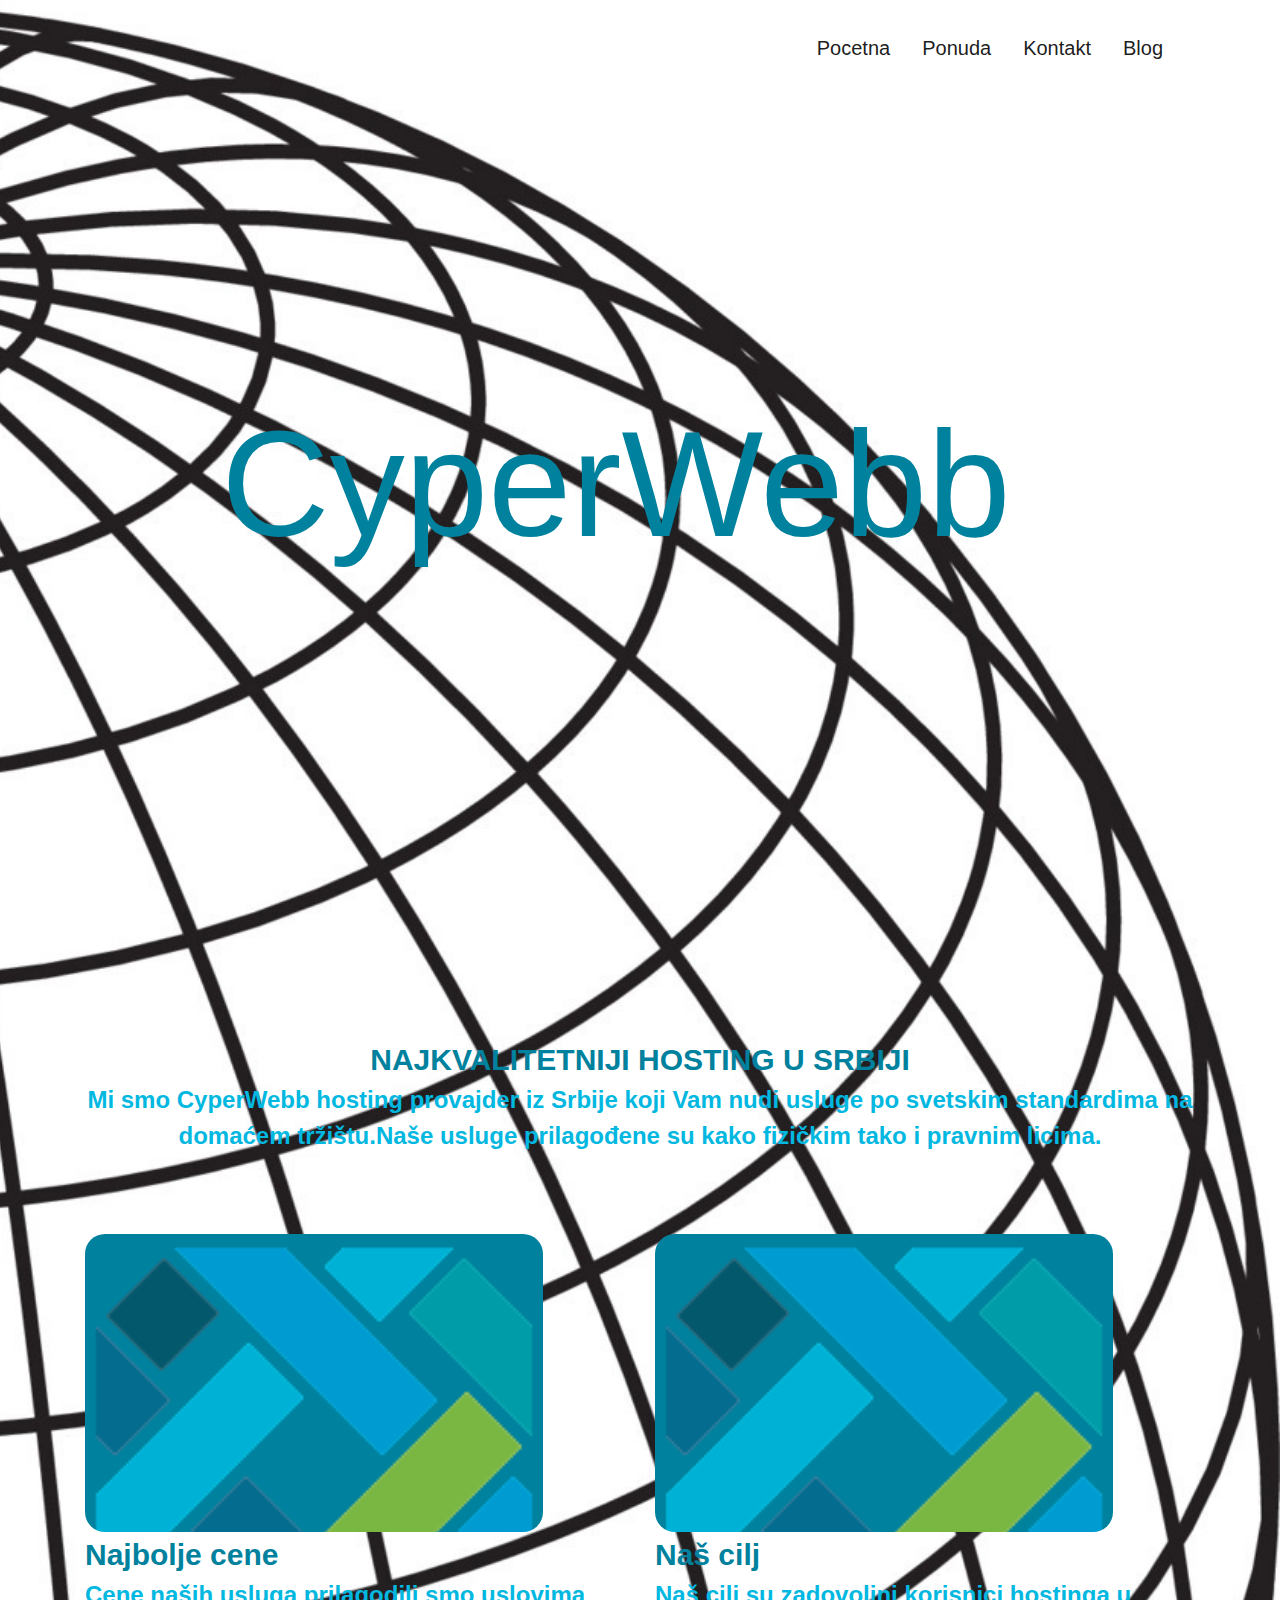
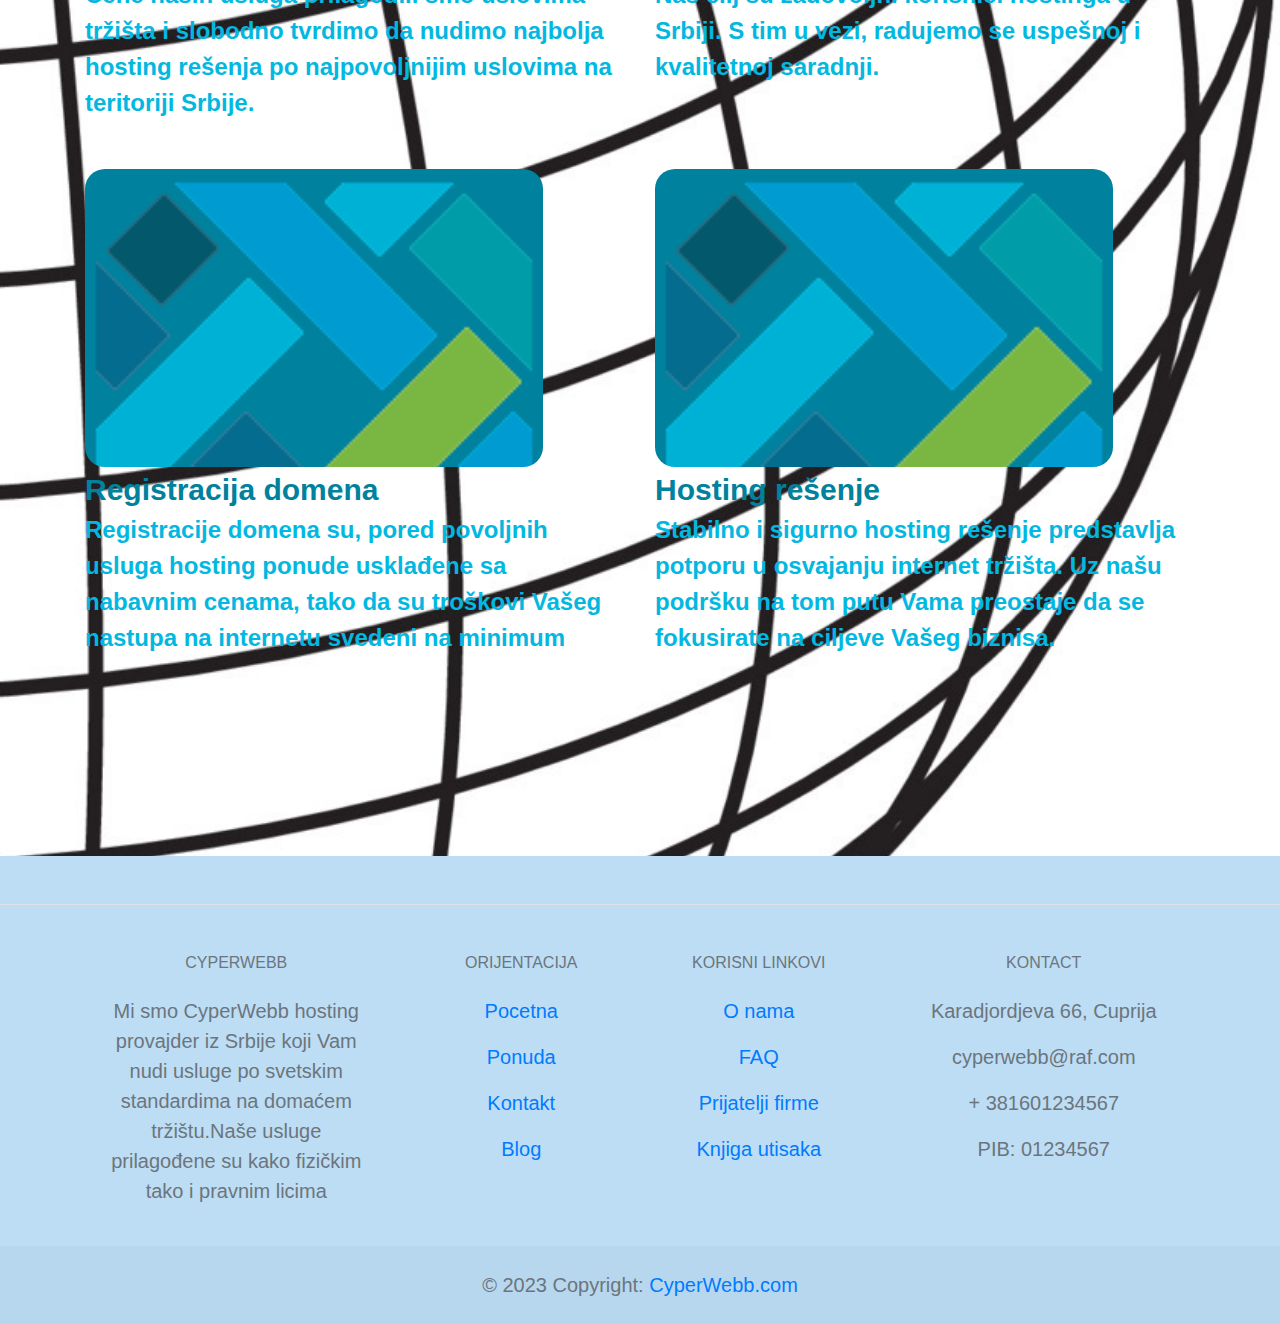
<file: index.html>
<!DOCTYPE html>
<html lang="en">


<head>
    <link href="https://fonts.googleapis.com/css?family=Fira+Sans&display=swap" rel="stylesheet" />
    <link href="https://fonts.googleapis.com/css?family=Inter&display=swap" rel="stylesheet" />
    <link href="https://fonts.googleapis.com/css?family=Heebo&display=swap" rel="stylesheet" />
    <link href ="main.css" type = "text/css" rel="stylesheet" />
    <title>Document</title>
    <meta name="viewport" content="width=device-width, initial-scale=1">
    <link rel="stylesheet" href="https://maxcdn.bootstrapcdn.com/bootstrap/4.0.0/css/bootstrap.min.css">
    <link rel="icon" type="image/x-icon" href="../images/favicon-16x16.png">

    <link rel="shortcut icon" href="favicon.ico" type="image/x-icon">
    <link rel="icon" href="favicon.ico" type="image/x-icon">
</head>

<body class="body1">


    <div class="container">

            <nav class="navbar navbar-light ">
                <a class="navbar-brand ml-auto mx-3 h1" href="#">Pocetna</a>
                <a class="navbar-brand mx-3 h1" href="ponuda.html">Ponuda</a>
                <a class="navbar-brand mx-3 h1" href="#">Kontakt</a>
                <a class="navbar-brand mx-3 h1" href="#">Blog</a>
              
            </nav>
            
            <div class = "text-center topp mr-5 ">
              <span class = "cyper ">CyperWebb</span>
            </div>
            <!--
            <div class="col top-marg ">
                <img src="sta-je-web-hosting1.png" alt="Veb hosting">
            </div>
-->
            <div class=" top-marg title-row top">
                <span class="fss">NAJKVALITETNIJI HOSTING U SRBIJI</span>
                <br>
                <span class = "fs ">Mi smo CyperWebb hosting provajder iz Srbije koji Vam nudi usluge po svetskim standardima na
                    domaćem tržištu.Naše usluge prilagođene su kako fizičkim tako i pravnim licima.</span>
            </div>
            <div class="row top">
                <div class ="col">
                    <div class="box"></div>  
                    <span class="fss">Najbolje cene</span>   
                    <br>
                    <span class="fs" >Cene naših usluga prilagodili smo uslovima tržišta i slobodno tvrdimo da nudimo najbolja
                        hosting rešenja po najpovoljnijim uslovima na teritoriji Srbije.</span>
                </div>
                <div class ="col">
                    <div class="box"></div>     
                    <span class="fss">Naš cilj</span>
                    <br>
                    <span class = "fs">Naš cilj su zadovoljni korisnici hostinga u Srbiji. S tim u vezi, radujemo se uspešnoj i
                        kvalitetnoj saradnji.</span>
                </div>
            </div>

              
            <div class="row mt-5 ">
                <div class ="col">
                    <div class="box"></div>
                    <span class="fss">Registracija domena</span>
                    <br>
                    <span class = "fs">Registracije domena su, pored povoljnih usluga hosting ponude usklađene sa nabavnim cenama,
                    tako da su troškovi Vašeg nastupa na internetu svedeni na minimum</span>
                                
                </div>
                <div class ="col">
                    <div class="box"></div>   
                    <span class="fss">Hosting rešenje </span>
                    <br>
                    <span class = "fs">Stabilno i sigurno hosting rešenje predstavlja potporu u osvajanju internet tržišta. Uz našu
                        podršku na tom putu Vama preostaje da se fokusirate na ciljeve Vašeg biznisa.</span> 
                </div>
            </div>
            
    </div>
    <!-- Footer -->
    <footer class="text-center text-lg-start text-muted top-footer  bg-footer">
      <!-- Section: Social media -->
      <section class="d-flex justify-content-center justify-content-lg-between p-4 border-bottom">
       <!-- Right -->
        <div>
          <a href="" class="me-4 link-secondary">
            <i class="fab fa-facebook-f"></i>
          </a>
          <a href="" class="me-4 link-secondary">
            <i class="fab fa-twitter"></i>
          </a>
          <a href="" class="me-4 link-secondary">
            <i class="fab fa-google"></i>
          </a>
          <a href="" class="me-4 link-secondary">
            <i class="fab fa-instagram"></i>
          </a>
          <a href="" class="me-4 link-secondary">
            <i class="fab fa-linkedin"></i>
          </a>
          <a href="" class="me-4 link-secondary">
            <i class="fab fa-github"></i>
          </a>
        </div>
        <!-- Right -->
      </section>
      <!-- Section: Social media -->
    
      <!-- Section: Links  -->
      <section class="">
        <div class="container text-center text-md-start mt-5">
          <!-- Grid row -->
          <div class="row mt-3">
            <!-- Grid column -->
            <div class="col-md-3 col-lg-4 col-xl-3 mx-auto mb-4">
              <!-- Content -->
              <h6 class="text-uppercase fw-bold mb-4">CyperWebb</h6>
              <p>
                  Mi smo CyperWebb hosting provajder iz Srbije koji Vam nudi usluge po svetskim standardima na
                  domaćem tržištu.Naše usluge prilagođene su kako fizičkim tako i pravnim licima
              </p>
            </div>
            <!-- Grid column -->
    
            <!-- Grid column -->
            <div class="col-md-2 col-lg-2 col-xl-2 mx-auto mb-4">
              <!-- Links -->
              <h6 class="text-uppercase fw-bold mb-4">
                Orijentacija
              </h6>
              <p>
                <a href="#index.html" class="text-reset">Pocetna</a>
              </p>
              <p>
                <a href="#ponuda.html" class="text-reset">Ponuda</a>
              </p>
              <p>
                <a href="#!" class="text-reset">Kontakt</a>
              </p>
              <p>
                <a href="#!" class="text-reset">Blog</a>
              </p>
            </div>
            <!-- Grid column -->
    
            <!-- Grid column -->
            <div class="col-md-3 col-lg-2 col-xl-2 mx-auto mb-4">
              <!-- Links -->
              <h6 class="text-uppercase fw-bold mb-4">
                Korisni linkovi
              </h6>
              <p>
                <a href="#!" class="text-reset">O nama</a>
              </p>
              <p>
                <a href="#!" class="text-reset">FAQ</a>
              </p>
              <p>
                <a href="#!" class="text-reset">Prijatelji firme</a>
              </p>
              <p>
                <a href="#!" class="text-reset">Knjiga utisaka</a>
              </p>
            </div>
            <!-- Grid column -->
    
            <!-- Grid column -->
            <div class="col-md-4 col-lg-3 col-xl-3 mx-auto mb-md-0 mb-4">
              <!-- Links -->
              <h6 class="text-uppercase fw-bold mb-4">Kontact</h6>
              <p><i class="fas fa-home me-3 text-secondary"></i> Karadjordjeva 66, Cuprija</p>
              <p>
                <i class="fas fa-envelope me-3 text-secondary"></i>
                cyperwebb@raf.com
              </p>
              <p><i class="fas fa-phone me-3 text-secondary"></i> + 381601234567</p>
              <p><i class="fas fa-print me-3 text-secondary"></i> PIB: 01234567</p>
            </div>
            <!-- Grid column -->
          </div>
          <!-- Grid row -->
        </div>
      </section>
      <!-- Section: Links  -->
    
      <!-- Copyright -->
      <div class="text-center p-4" style="background-color: rgba(0, 0, 0, 0.025);">
        © 2023 Copyright:
        <a class="text-reset fw-bold" href="https://mdbootstrap.com/">CyperWebb.com</a>
      </div>
      <!-- Copyright -->
    </footer>
  
</body>

</html>
</file>
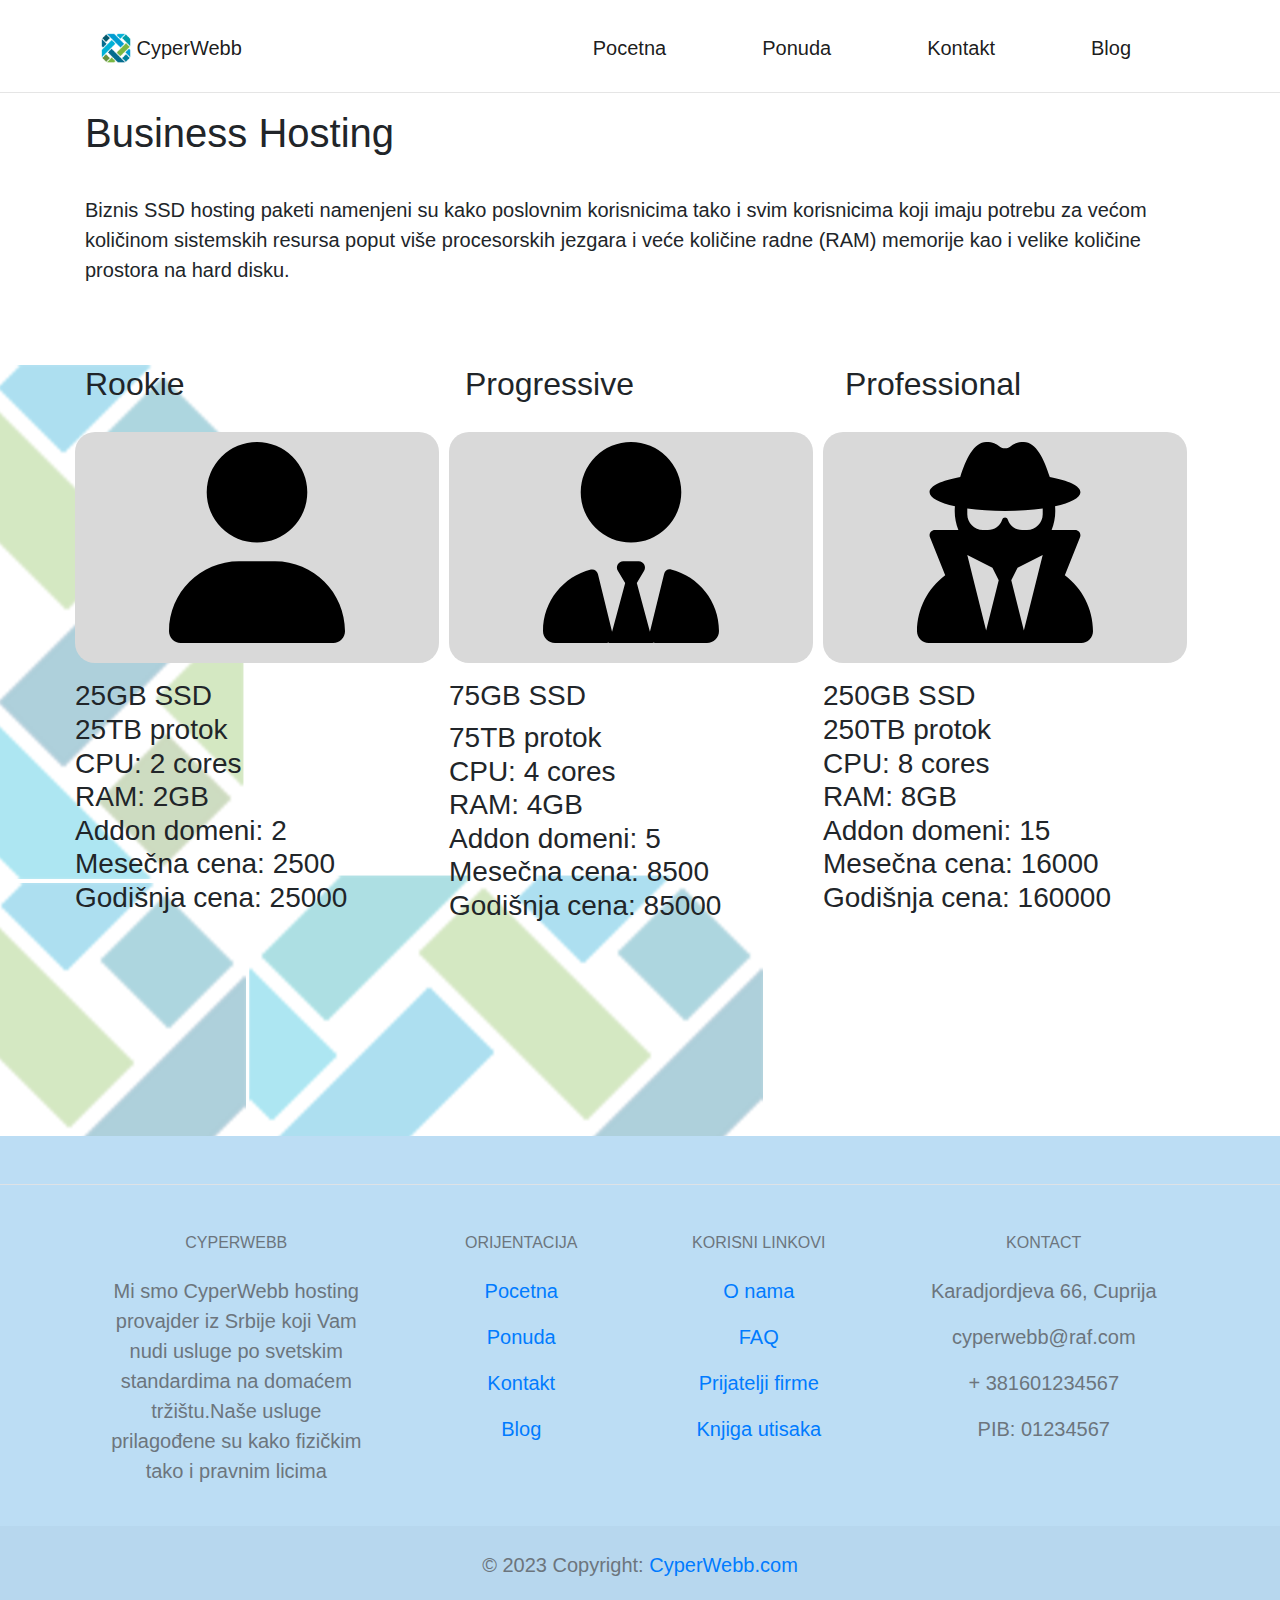
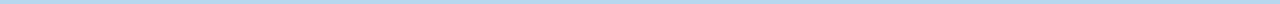
<file: business-hosting.html>
<!DOCTYPE html>
<html lang="en">
<head>
    <meta charset="UTF-8">
    <meta http-equiv="X-UA-Compatible" content="IE=edge">
    <meta name="viewport" content="width=device-width, initial-scale=1.0">
    <title>Document</title>
    <link href="https://fonts.googleapis.com/css?family=Fira+Sans&display=swap" rel="stylesheet" />
    <link href="https://fonts.googleapis.com/css?family=Inter&display=swap" rel="stylesheet" />
    <link href="https://fonts.googleapis.com/css?family=Heebo&display=swap" rel="stylesheet" />
    <link href ="main.css" type = "text/css" rel="stylesheet" />
    <title>Document</title>
    <meta name="viewport" content="width=device-width, initial-scale=1">
    <link rel="stylesheet" href="https://maxcdn.bootstrapcdn.com/bootstrap/4.0.0/css/bootstrap.min.css">

    <link rel="shortcut icon" href="favicon.ico" type="image/x-icon">
    <link rel="icon" href="favicon.ico" type="image/x-icon">

</head>
<body class = "body2">
    <div class="container">
        <nav class="navbar navbar-light bg-white">
            <a class="navbar-brand" href="#">
                <img src="v102_64.png" width="30" height="30" class="d-inline-block align-top" alt="">
                CyperWebb
            </a>
           
            <a class="navbar-brand ml-auto mx-5" href="index.html">Pocetna</a>
            <a class="navbar-brand mx-5" href="ponuda.html">Ponuda</a>
            <a class="navbar-brand mx-5" href="#">Kontakt</a>
            <a class="navbar-brand mx-5" href="#">Blog</a>
        </nav>
    </div>
    <hr>
    <div class="container">
        <h1>Business Hosting</h1>
        <br>
        <span>Biznis SSD hosting paketi namenjeni su kako poslovnim korisnicima tako i svim korisnicima koji imaju potrebu za većom količinom sistemskih resursa poput više procesorskih jezgara i veće količine radne (RAM) memorije kao i velike količine prostora na hard disku.</span>
            
            <div class="row top">
                <div class = "col">
                    <h2>Rookie</h2>
                </div>
                <div class = "col">
                    <h2>Progressive</h2>
                </div>
                <div class = "col">
                    <h2>Professional</h2>
                </div>
            </div>

            <div class="row ">
                <div class="colg-1 row-pad">
                    <div class="web-h-box mt-3 text-center d-flex justify-content-center mb-3">
                        <div class="inner-box-r "></div>
                    </div>
                    <h3> 25GB SSD <br>
                        25TB protok <br>
                        CPU: 2 cores <br>
                        RAM: 2GB <br>
                        Addon domeni: 2 <br>
                        Mesečna cena: 2500 <br>
                       Godišnja cena: 25000</h3>
                </div>
                <div class="colg-1 row-pad">
                    <div class="web-h-box mt-3 text-center d-flex justify-content-center mb-3">
                        <div class="inner-box-pg "></div>
                    </div>
                    <h3> 75GB SSD <h3>
                        75TB protok  <br>
                        CPU: 4 cores <br>
                        RAM: 4GB <br>
                        Addon domeni: 5 <br>
                        Mesečna cena: 8500 <br>
                        Godišnja cena: 85000</span>
                </div>
                <div class="colg-1 row-pad">
                    <div class="web-h-box mt-3 text-center d-flex justify-content-center mb-3">
                        <div class="inner-box-pro "></div>
                    </div>
                    <h3 class=""> 250GB SSD <br>
                        250TB protok <br>
                        CPU: 8 cores <br>
                        RAM: 8GB <br>
                        Addon domeni: 15 <br>
                        Mesečna cena: 16000 <br>
                       Godišnja cena: 160000</h3>
                </div>
            
            </div>
    </div>
    <!-- Footer -->
<footer class="text-center text-lg-start text-muted top-footer  bg-footer">
    <!-- Section: Social media -->
    <section class="d-flex justify-content-center justify-content-lg-between p-4 border-bottom">
     <!-- Right -->
      <div>
        <a href="" class="me-4 link-secondary">
          <i class="fab fa-facebook-f"></i>
        </a>
        <a href="" class="me-4 link-secondary">
          <i class="fab fa-twitter"></i>
        </a>
        <a href="" class="me-4 link-secondary">
          <i class="fab fa-google"></i>
        </a>
        <a href="" class="me-4 link-secondary">
          <i class="fab fa-instagram"></i>
        </a>
        <a href="" class="me-4 link-secondary">
          <i class="fab fa-linkedin"></i>
        </a>
        <a href="" class="me-4 link-secondary">
          <i class="fab fa-github"></i>
        </a>
      </div>
      <!-- Right -->
    </section>
    <!-- Section: Social media -->
  
    <!-- Section: Links  -->
    <section class="">
      <div class="container text-center text-md-start mt-5">
        <!-- Grid row -->
        <div class="row mt-3">
          <!-- Grid column -->
          <div class="col-md-3 col-lg-4 col-xl-3 mx-auto mb-4">
            <!-- Content -->
            <h6 class="text-uppercase fw-bold mb-4">CyperWebb</h6>
            <p>
                Mi smo CyperWebb hosting provajder iz Srbije koji Vam nudi usluge po svetskim standardima na
                domaćem tržištu.Naše usluge prilagođene su kako fizičkim tako i pravnim licima
            </p>
          </div>
          <!-- Grid column -->
  
          <!-- Grid column -->
          <div class="col-md-2 col-lg-2 col-xl-2 mx-auto mb-4">
            <!-- Links -->
            <h6 class="text-uppercase fw-bold mb-4">
              Orijentacija
            </h6>
            <p>
              <a href="#index.html" class="text-reset">Pocetna</a>
            </p>
            <p>
              <a href="#ponuda.html" class="text-reset">Ponuda</a>
            </p>
            <p>
              <a href="#!" class="text-reset">Kontakt</a>
            </p>
            <p>
              <a href="#!" class="text-reset">Blog</a>
            </p>
          </div>
          <!-- Grid column -->
  
          <!-- Grid column -->
          <div class="col-md-3 col-lg-2 col-xl-2 mx-auto mb-4">
            <!-- Links -->
            <h6 class="text-uppercase fw-bold mb-4">
              Korisni linkovi
            </h6>
            <p>
              <a href="#!" class="text-reset">O nama</a>
            </p>
            <p>
              <a href="#!" class="text-reset">FAQ</a>
            </p>
            <p>
              <a href="#!" class="text-reset">Prijatelji firme</a>
            </p>
            <p>
              <a href="#!" class="text-reset">Knjiga utisaka</a>
            </p>
          </div>
          <!-- Grid column -->
  
          <!-- Grid column -->
          <div class="col-md-4 col-lg-3 col-xl-3 mx-auto mb-md-0 mb-4">
            <!-- Links -->
            <h6 class="text-uppercase fw-bold mb-4">Kontact</h6>
            <p><i class="fas fa-home me-3 text-secondary"></i> Karadjordjeva 66, Cuprija</p>
            <p>
              <i class="fas fa-envelope me-3 text-secondary"></i>
              cyperwebb@raf.com
            </p>
            <p><i class="fas fa-phone me-3 text-secondary"></i> + 381601234567</p>
            <p><i class="fas fa-print me-3 text-secondary"></i> PIB: 01234567</p>
          </div>
          <!-- Grid column -->
        </div>
        <!-- Grid row -->
      </div>
    </section>
    <!-- Section: Links  -->
  
    <!-- Copyright -->
    <div class="text-center p-4" style="background-color: rgba(0, 0, 0, 0.025);">
      © 2023 Copyright:
      <a class="text-reset fw-bold" href="https://mdbootstrap.com/">CyperWebb.com</a>
    </div>
    <!-- Copyright -->
  </footer>

</body>
</html>
</file>
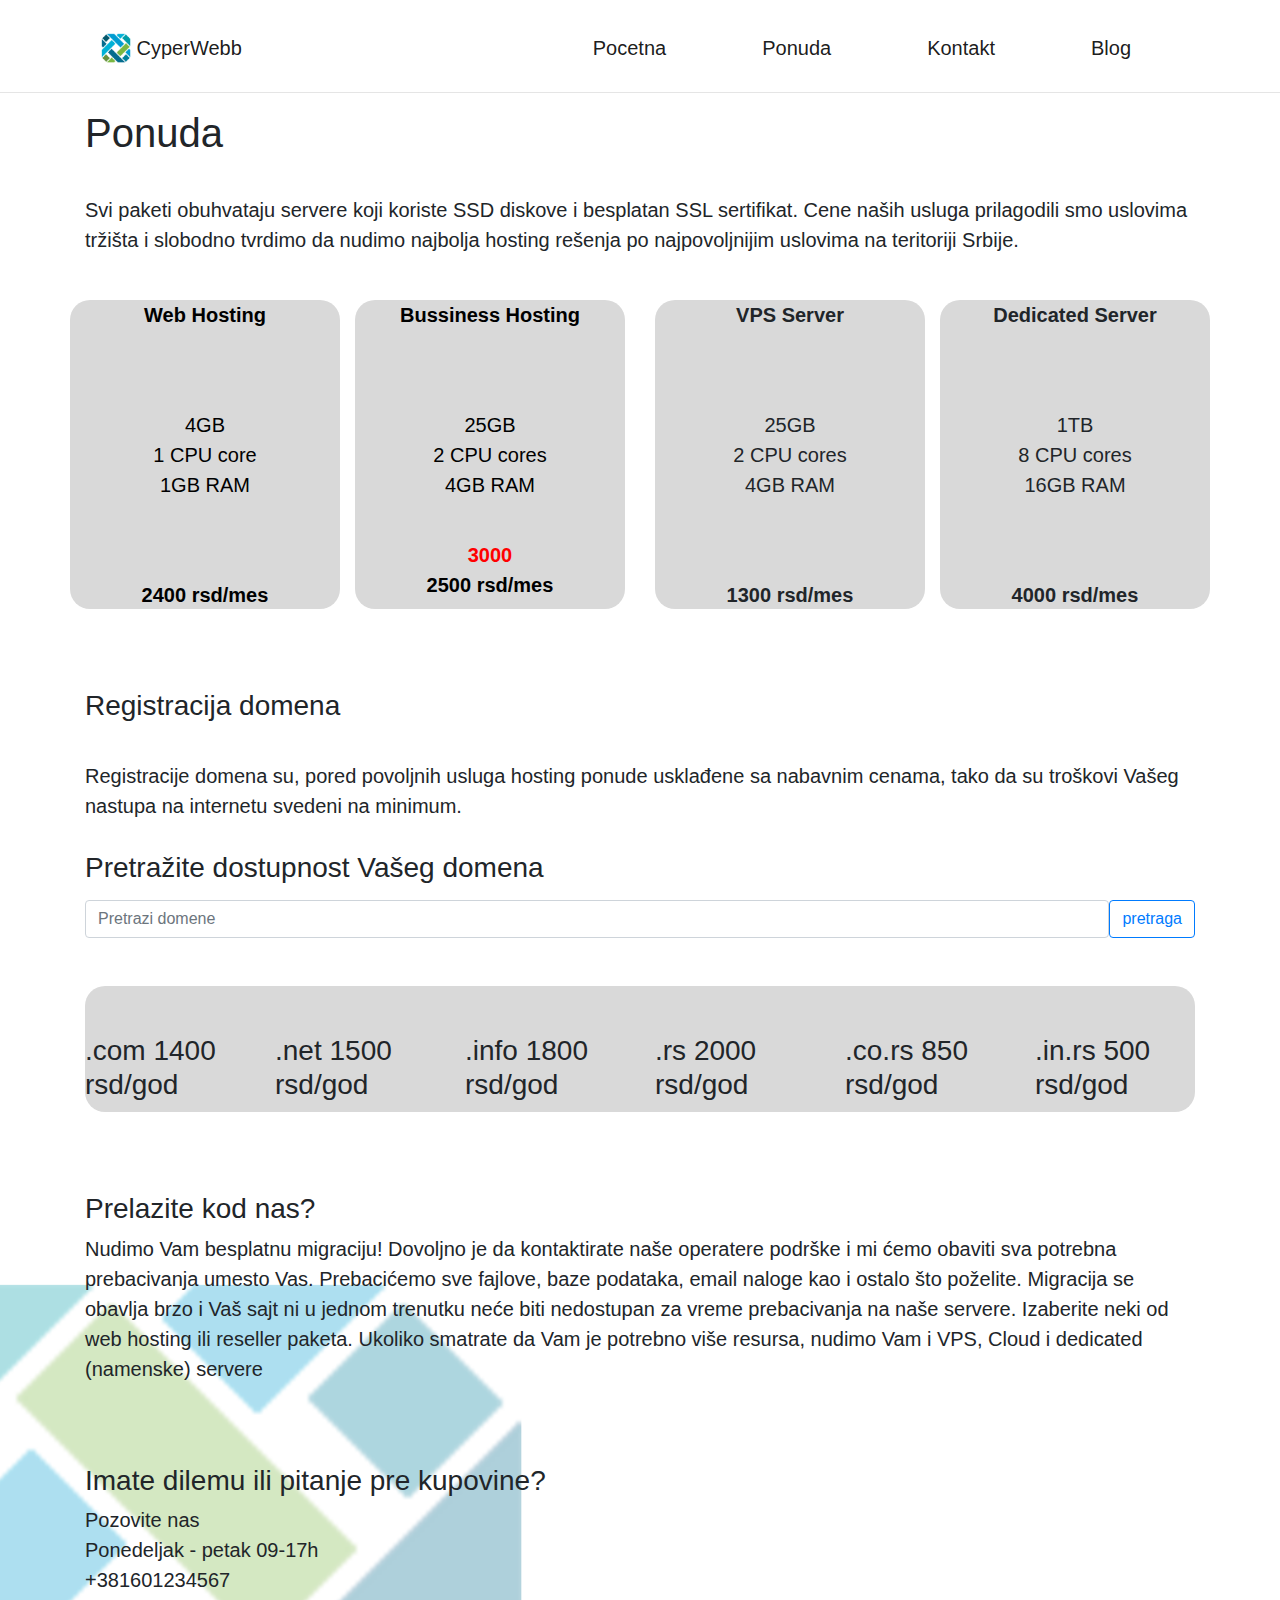
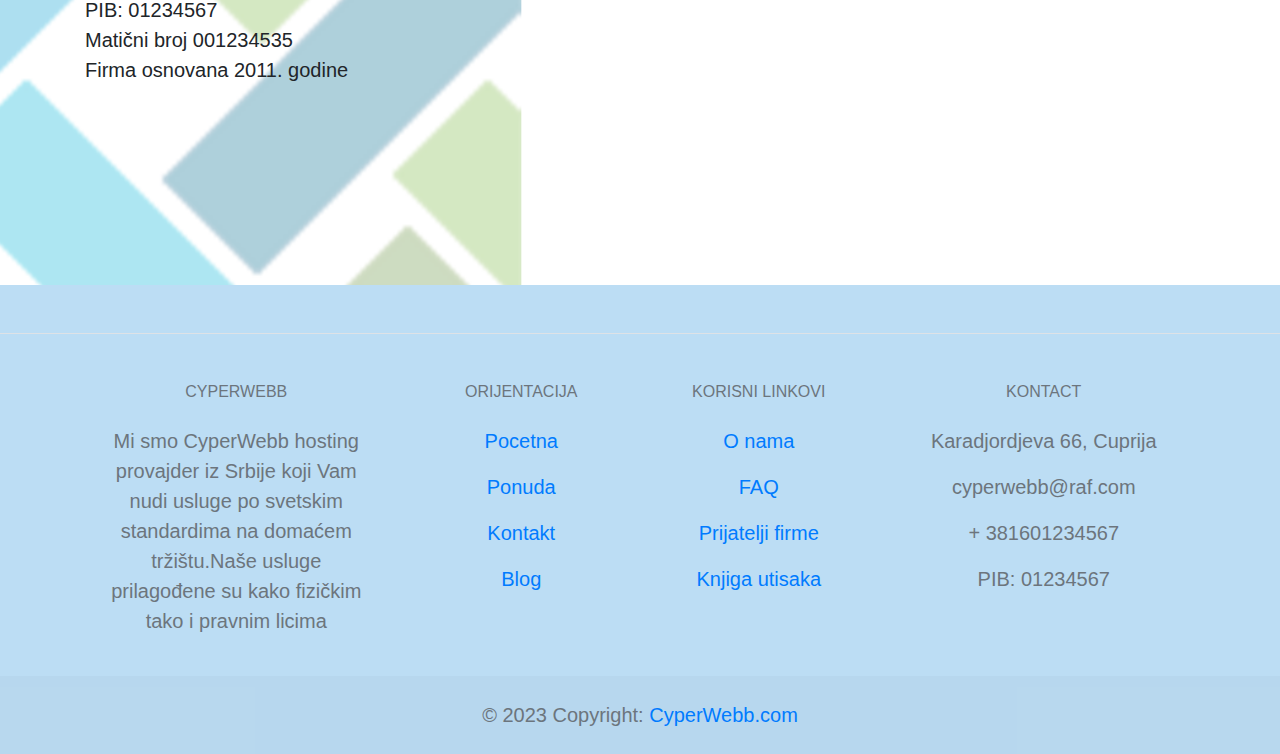
<file: ponuda.html>
<!DOCTYPE html>
<html lang="en">

<head>
    <meta charset="UTF-8">
    <meta http-equiv="X-UA-Compatible" content="IE=edge">
    <meta name="viewport" content="width=device-width, initial-scale=1.0">
    <title>Document</title>

    <link href="https://fonts.googleapis.com/css?family=Fira+Sans&display=swap" rel="stylesheet" />
    <link href="https://fonts.googleapis.com/css?family=Inter&display=swap" rel="stylesheet" />
    <link href="https://fonts.googleapis.com/css?family=Heebo&display=swap" rel="stylesheet" />
    <link href ="main.css" type = "text/css" rel="stylesheet" />
    <title>Document</title>
    <meta name="viewport" content="width=device-width, initial-scale=1">
    <link rel="stylesheet" type="text/css" href="https://maxcdn.bootstrapcdn.com/bootstrap/4.0.0/css/bootstrap.min.css">

    <link rel="shortcut icon" href="favicon.ico" type="image/x-icon">
    <link rel="icon" href="favicon.ico" type="image/x-icon">
</head>

<body class = "body2">
    <div class="container">
        <nav class="navbar navbar-light bg-white">
            <a class="navbar-brand" href="#">
                <img src="v102_64.png" width="30" height="30" class="d-inline-block align-top" alt="">
                CyperWebb
            </a>
            <a class="navbar-brand ml-auto mx-5" href="index.html">Pocetna</a>
            <a class="navbar-brand mx-5" href="ponuda.html">Ponuda</a>
            <a class="navbar-brand mx-5" href="#">Kontakt</a>
            <a class="navbar-brand mx-5" href="#">Blog</a>
        </nav>
    </div>
    <hr>
    <div class="container">
        <h1>Ponuda</h1>
        <br>
        <span>Svi paketi obuhvataju
            servere koji koriste SSD diskove i besplatan SSL sertifikat. Cene naših usluga prilagodili smo uslovima
            tržišta
            i slobodno tvrdimo da nudimo najbolja hosting rešenja po najpovoljnijim uslovima na teritoriji Srbije.
        </span>
        <div class="row">
            <div class="colg-1">
                <a href = "web-hosting.html" style="text-decoration:none; color:black;">
                <div class="ponuda-box text-center">
                    <span class ="font-weight-bold">Web Hosting</span>
                    <span class="top">4GB<br> 1 CPU core<br> 1GB RAM </span>
                    <span class="top font-weight-bold">2400 rsd/mes</span>
                </div>
                </a>
            </div>
            <div class="col">
                <a href = "business-hosting.html" style="text-decoration:none; color:black;">
                <div class="ponuda-box text-center">
                    <span class ="font-weight-bold">Bussiness Hosting</span>
                    <span class="top">25GB<br> 2 CPU cores<br> 4GB RAM </span>
                    <span class=" topsp font-weight-bold ">3000 </span>
                    <span class="font-weight-bold"> 2500 rsd/mes</span>
                </div>
                </a>
            </div>
            <div class="col">
                <div class="ponuda-box text-center">
                    <span class="font-weight-bold">VPS Server</span>
                    <span class="top">25GB<br> 2 CPU cores<br> 4GB RAM </span>
                    <span class="top font-weight-bold">1300 rsd/mes</span>
                </div>
            </div>
            <div class="colg-1">
                <div class="ponuda-box text-center">
                    <span class ="font-weight-bold">Dedicated Server</span>
                    <span class="top">1TB<br> 8 CPU cores<br> 16GB RAM </span>
                    <span class="top font-weight-bold">4000 rsd/mes</span>
                </div>
            </div>
        </div>
        <h3 class = "top">Registracija domena</h3>
        <br>
        <span>Registracije domena su,
            pored povoljnih usluga hosting ponude usklađene sa nabavnim cenama, tako da su troškovi Vašeg nastupa na
            internetu svedeni na minimum.</span>
        <br>
        <br>
        <h3>Pretražite dostupnost Vašeg domena</h3>

        <div class="input-group mt-3">
            <input type="search" class="form-control rounded" placeholder="Pretrazi domene" aria-label="Search"
                aria-describedby="search-addon" />
            <button type="button" class="btn btn-outline-primary">pretraga</button>
        </div>
        <div class="domeni-box mt-5">
            <div class="row">
                <div class="col mt-5">
                    <h3>.com 1400 rsd/god</h3>
                </div>
                <div class="col mt-5">
                    <h3>.net 1500 rsd/god</h3>
                </div>
                <div class="col mt-5">
                    <h3>.info 1800 rsd/god</h3>
                </div>
                <div class="col mt-5">
                    <h3>.rs 2000 rsd/god</h3>
                </div>
                <div class="col mt-5">
                    <h3>.co.rs 850 rsd/god</h3>
                </div>
                <div class="col mt-5">
                    <h3>.in.rs 500 rsd/god</h3>
                </div>
            </div>
        </div>

        <h3 class="top">Prelazite kod nas?</h3>
        <span>
            Nudimo Vam besplatnu migraciju! Dovoljno je da kontaktirate naše operatere podrške i mi ćemo obaviti sva
            potrebna prebacivanja umesto Vas. Prebacićemo sve fajlove, baze podataka, email naloge kao i ostalo što
            poželite. Migracija se obavlja brzo i Vaš sajt ni u jednom trenutku neće biti nedostupan za vreme
            prebacivanja
            na naše servere. Izaberite neki od web hosting ili reseller paketa. Ukoliko smatrate da Vam je potrebno više
            resursa, nudimo Vam i VPS, Cloud i dedicated (namenske) servere</span>
        <h3 class="top">Imate dilemu ili
            pitanje pre kupovine?</h3>
            <span>
            Pozovite nas <br>
            Ponedeljak - petak 09-17h <br>
            +381601234567 <br>
            PIB: 01234567 <br>
            Matični broj 001234535 <br>
            Firma osnovana 2011. godine
        </span>

    </div>
    <!-- Footer -->
    <footer class="text-center text-lg-start text-muted top-footer  bg-footer">
      <!-- Section: Social media -->
      <section class="d-flex justify-content-center justify-content-lg-between p-4 border-bottom">
       <!-- Right -->
        <div>
          <a href="" class="me-4 link-secondary">
            <i class="fab fa-facebook-f"></i>
          </a>
          <a href="" class="me-4 link-secondary">
            <i class="fab fa-twitter"></i>
          </a>
          <a href="" class="me-4 link-secondary">
            <i class="fab fa-google"></i>
          </a>
          <a href="" class="me-4 link-secondary">
            <i class="fab fa-instagram"></i>
          </a>
          <a href="" class="me-4 link-secondary">
            <i class="fab fa-linkedin"></i>
          </a>
          <a href="" class="me-4 link-secondary">
            <i class="fab fa-github"></i>
          </a>
        </div>
        <!-- Right -->
      </section>
      <!-- Section: Social media -->
    
      <!-- Section: Links  -->
      <section class="">
        <div class="container text-center text-md-start mt-5">
          <!-- Grid row -->
          <div class="row mt-3">
            <!-- Grid column -->
            <div class="col-md-3 col-lg-4 col-xl-3 mx-auto mb-4">
              <!-- Content -->
              <h6 class="text-uppercase fw-bold mb-4">CyperWebb</h6>
              <p>
                  Mi smo CyperWebb hosting provajder iz Srbije koji Vam nudi usluge po svetskim standardima na
                  domaćem tržištu.Naše usluge prilagođene su kako fizičkim tako i pravnim licima
              </p>
            </div>
            <!-- Grid column -->
    
            <!-- Grid column -->
            <div class="col-md-2 col-lg-2 col-xl-2 mx-auto mb-4">
              <!-- Links -->
              <h6 class="text-uppercase fw-bold mb-4">
                Orijentacija
              </h6>
              <p>
                <a href="#index.html" class="text-reset">Pocetna</a>
              </p>
              <p>
                <a href="#ponuda.html" class="text-reset">Ponuda</a>
              </p>
              <p>
                <a href="#!" class="text-reset">Kontakt</a>
              </p>
              <p>
                <a href="#!" class="text-reset">Blog</a>
              </p>
            </div>
            <!-- Grid column -->
    
            <!-- Grid column -->
            <div class="col-md-3 col-lg-2 col-xl-2 mx-auto mb-4">
              <!-- Links -->
              <h6 class="text-uppercase fw-bold mb-4">
                Korisni linkovi
              </h6>
              <p>
                <a href="#!" class="text-reset">O nama</a>
              </p>
              <p>
                <a href="#!" class="text-reset">FAQ</a>
              </p>
              <p>
                <a href="#!" class="text-reset">Prijatelji firme</a>
              </p>
              <p>
                <a href="#!" class="text-reset">Knjiga utisaka</a>
              </p>
            </div>
            <!-- Grid column -->
    
            <!-- Grid column -->
            <div class="col-md-4 col-lg-3 col-xl-3 mx-auto mb-md-0 mb-4">
              <!-- Links -->
              <h6 class="text-uppercase fw-bold mb-4">Kontact</h6>
              <p><i class="fas fa-home me-3 text-secondary"></i> Karadjordjeva 66, Cuprija</p>
              <p>
                <i class="fas fa-envelope me-3 text-secondary"></i>
                cyperwebb@raf.com
              </p>
              <p><i class="fas fa-phone me-3 text-secondary"></i> + 381601234567</p>
              <p><i class="fas fa-print me-3 text-secondary"></i> PIB: 01234567</p>
            </div>
            <!-- Grid column -->
          </div>
          <!-- Grid row -->
        </div>
      </section>
      <!-- Section: Links  -->
    
      <!-- Copyright -->
      <div class="text-center p-4" style="background-color: rgba(0, 0, 0, 0.025);">
        © 2023 Copyright:
        <a class="text-reset fw-bold" href="https://mdbootstrap.com/">CyperWebb.com</a>
      </div>
      <!-- Copyright -->
    </footer>
  
</body>

</html>
</file>
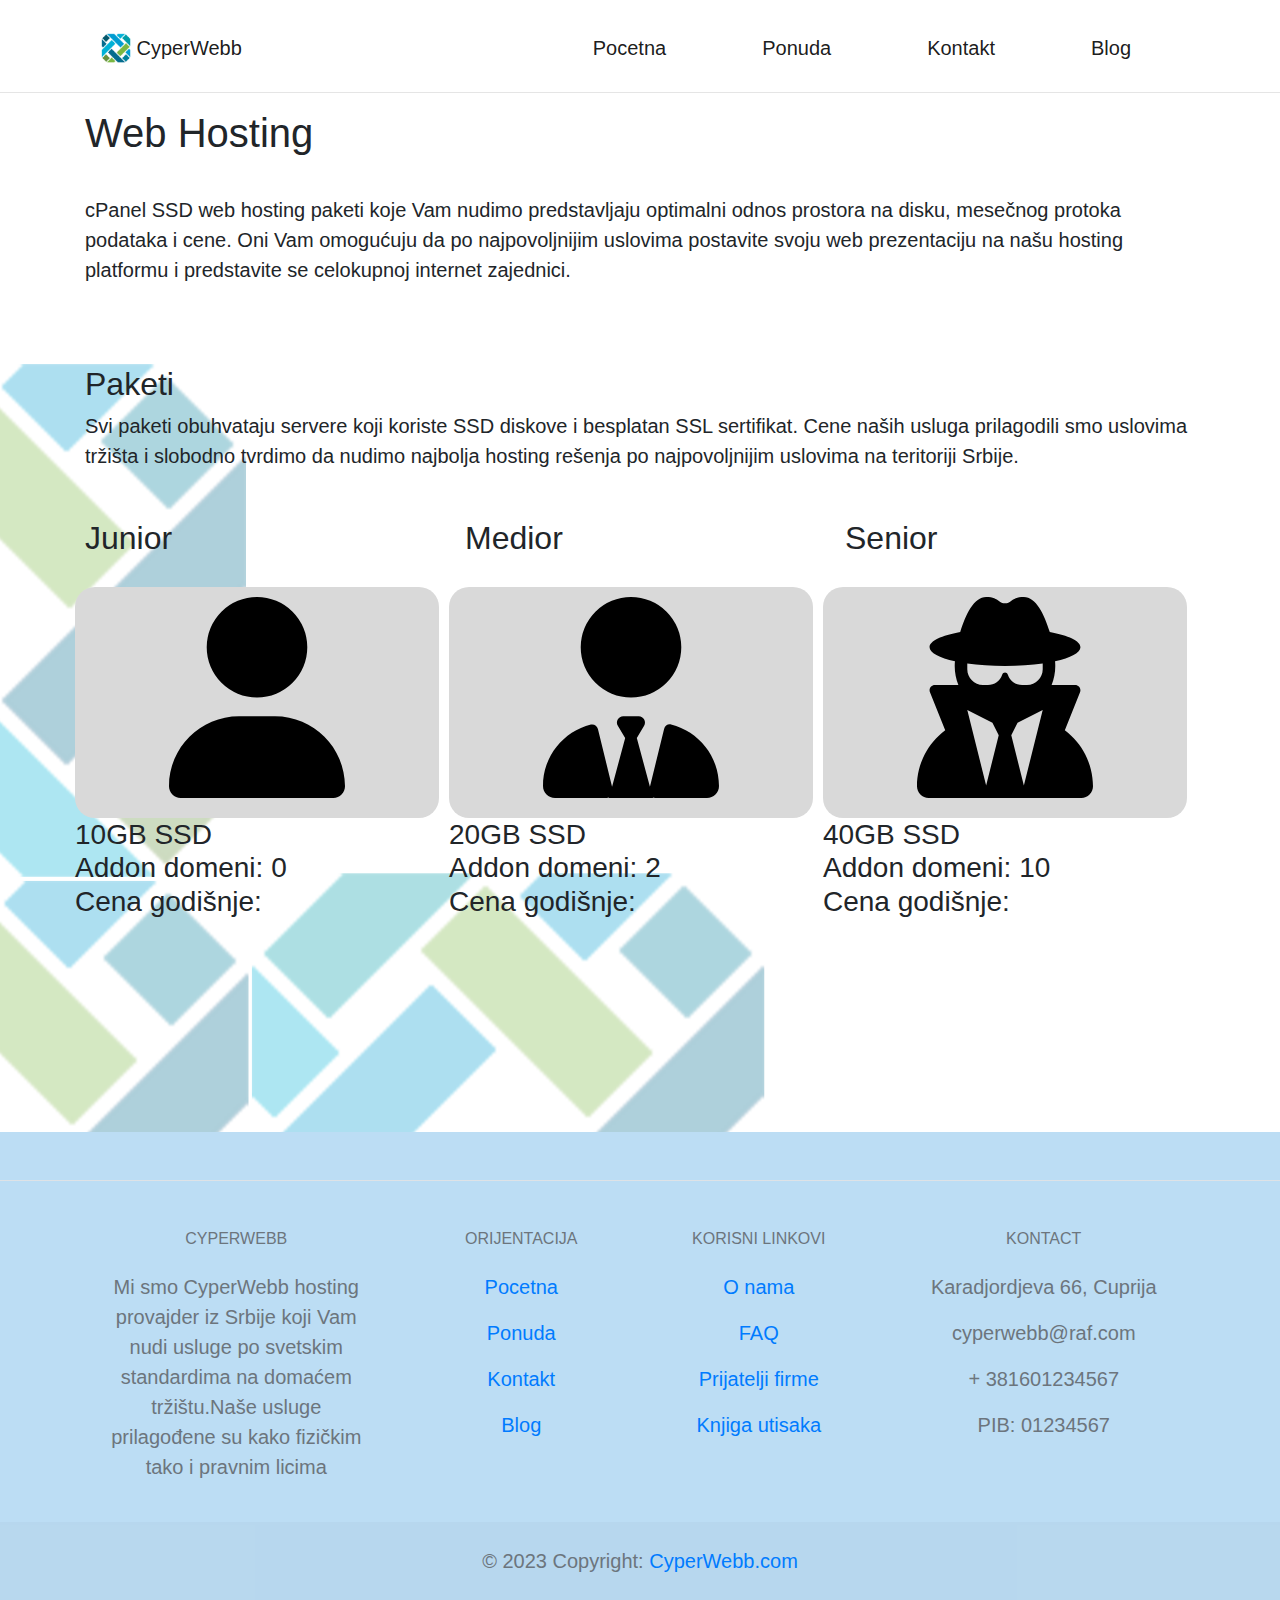
<file: web-hosting.html>
<!DOCTYPE html>
<html lang="en">
<head>
    <meta charset="UTF-8">
    <meta http-equiv="X-UA-Compatible" content="IE=edge">
    <meta name="viewport" content="width=device-width, initial-scale=1.0">
    <title>Document</title>
    <link href="https://fonts.googleapis.com/css?family=Fira+Sans&display=swap" rel="stylesheet" />
    <link href="https://fonts.googleapis.com/css?family=Inter&display=swap" rel="stylesheet" />
    <link href="https://fonts.googleapis.com/css?family=Heebo&display=swap" rel="stylesheet" />
    <link href ="main.css" type = "text/css" rel="stylesheet" />
    <title>Document</title>
    <meta name="viewport" content="width=device-width, initial-scale=1">
    <link rel="stylesheet" href="https://maxcdn.bootstrapcdn.com/bootstrap/4.0.0/css/bootstrap.min.css">

    <link rel="shortcut icon" href="favicon.ico" type="image/x-icon">
    <link rel="icon" href="favicon.ico" type="image/x-icon">
</head>
<body class = "body2">
    <div class="container">
        <nav class="navbar navbar-light bg-white">
            <a class="navbar-brand" href="#">
                <img src="v102_64.png" width="30" height="30" class="d-inline-block align-top" alt="">
                CyperWebb
            </a>
            <a class="navbar-brand ml-auto mx-5" href="index.html">Pocetna</a>
            <a class="navbar-brand mx-5" href="ponuda.html">Ponuda</a>
            <a class="navbar-brand mx-5" href="#">Kontakt</a>
            <a class="navbar-brand mx-5" href="#">Blog</a>
        </nav>
    </div>
    <hr>
    <div class="container">
        <h1>Web Hosting</h1>
        <br>
        <span class = "normal-fs">cPanel SSD web hosting paketi koje Vam nudimo predstavljaju optimalni odnos
            prostora na disku, mesečnog protoka podataka i cene. Oni Vam omogućuju da po najpovoljnijim uslovima postavite
            svoju web prezentaciju na našu hosting platformu i predstavite se celokupnoj internet zajednici.</span>
            
        <h2 class = "top">Paketi</h2>
        <span>Svi paketi obuhvataju
            servere koji koriste SSD diskove i besplatan SSL sertifikat. Cene naših usluga prilagodili smo uslovima tržišta
            i slobodno tvrdimo da nudimo najbolja hosting rešenja po najpovoljnijim uslovima na teritoriji Srbije.</span>
            <div class="row mt-5">
                <div class = "col">
                    <h2>Junior</h2>
                </div>
                <div class = "col">
                    <h2>Medior</h2>
                </div>
                <div class = "col">
                    <h2>Senior</h2>
                </div>
            </div>

            <div class="row ">
                <div class="colg-1 row-pad">
                    <div class="web-h-box mt-3 text-center d-flex justify-content-center">
                        <div class="inner-box-r "></div>
                    </div>
                    <h3>10GB SSD <br>
                        Addon domeni: 0 <br>
                        Cena godišnje:</h3>
                </div>
                <div class="colg-1 row-pad">
                    <div class="web-h-box mt-3 text-center d-flex justify-content-center">
                        <div class="inner-box-pg "></div>
                    </div>
                    <h3>20GB SSD <br>
                        Addon domeni: 2 <br>
                        Cena godišnje:</h3>
                </div>
                <div class="colg-1 row-pad">
                    <div class="web-h-box mt-3 text-center d-flex justify-content-center">
                        <div class="inner-box-pro ">
                        </div>
                    </div>
                    <h3>40GB SSD <br>
                        Addon domeni: 10 <br>
                        Cena godišnje:</h3>
                </div>
            
            </div>
    </div>
     <!-- Footer -->
<footer class="text-center text-lg-start text-muted top-footer  bg-footer">
    <!-- Section: Social media -->
    <section class="d-flex justify-content-center justify-content-lg-between p-4 border-bottom">
     <!-- Right -->
      <div>
        <a href="" class="me-4 link-secondary">
          <i class="fab fa-facebook-f"></i>
        </a>
        <a href="" class="me-4 link-secondary">
          <i class="fab fa-twitter"></i>
        </a>
        <a href="" class="me-4 link-secondary">
          <i class="fab fa-google"></i>
        </a>
        <a href="" class="me-4 link-secondary">
          <i class="fab fa-instagram"></i>
        </a>
        <a href="" class="me-4 link-secondary">
          <i class="fab fa-linkedin"></i>
        </a>
        <a href="" class="me-4 link-secondary">
          <i class="fab fa-github"></i>
        </a>
      </div>
      <!-- Right -->
    </section>
    <!-- Section: Social media -->
  
    <!-- Section: Links  -->
    <section class="">
      <div class="container text-center text-md-start mt-5">
        <!-- Grid row -->
        <div class="row mt-3">
          <!-- Grid column -->
          <div class="col-md-3 col-lg-4 col-xl-3 mx-auto mb-4">
            <!-- Content -->
            <h6 class="text-uppercase fw-bold mb-4">CyperWebb</h6>
            <p>
                Mi smo CyperWebb hosting provajder iz Srbije koji Vam nudi usluge po svetskim standardima na
                domaćem tržištu.Naše usluge prilagođene su kako fizičkim tako i pravnim licima
            </p>
          </div>
          <!-- Grid column -->
  
          <!-- Grid column -->
          <div class="col-md-2 col-lg-2 col-xl-2 mx-auto mb-4">
            <!-- Links -->
            <h6 class="text-uppercase fw-bold mb-4">
              Orijentacija
            </h6>
            <p>
              <a href="#index.html" class="text-reset">Pocetna</a>
            </p>
            <p>
              <a href="#ponuda.html" class="text-reset">Ponuda</a>
            </p>
            <p>
              <a href="#!" class="text-reset">Kontakt</a>
            </p>
            <p>
              <a href="#!" class="text-reset">Blog</a>
            </p>
          </div>
          <!-- Grid column -->
  
          <!-- Grid column -->
          <div class="col-md-3 col-lg-2 col-xl-2 mx-auto mb-4">
            <!-- Links -->
            <h6 class="text-uppercase fw-bold mb-4">
              Korisni linkovi
            </h6>
            <p>
              <a href="#!" class="text-reset">O nama</a>
            </p>
            <p>
              <a href="#!" class="text-reset">FAQ</a>
            </p>
            <p>
              <a href="#!" class="text-reset">Prijatelji firme</a>
            </p>
            <p>
              <a href="#!" class="text-reset">Knjiga utisaka</a>
            </p>
          </div>
          <!-- Grid column -->
  
          <!-- Grid column -->
          <div class="col-md-4 col-lg-3 col-xl-3 mx-auto mb-md-0 mb-4">
            <!-- Links -->
            <h6 class="text-uppercase fw-bold mb-4">Kontact</h6>
            <p><i class="fas fa-home me-3 text-secondary"></i> Karadjordjeva 66, Cuprija</p>
            <p>
              <i class="fas fa-envelope me-3 text-secondary"></i>
              cyperwebb@raf.com
            </p>
            <p><i class="fas fa-phone me-3 text-secondary"></i> + 381601234567</p>
            <p><i class="fas fa-print me-3 text-secondary"></i> PIB: 01234567</p>
          </div>
          <!-- Grid column -->
        </div>
        <!-- Grid row -->
      </div>
    </section>
    <!-- Section: Links  -->
  
    <!-- Copyright -->
    <div class="text-center p-4" style="background-color: rgba(0, 0, 0, 0.025);">
      © 2023 Copyright:
      <a class="text-reset fw-bold" href="https://mdbootstrap.com/">CyperWebb.com</a>
    </div>
    <!-- Copyright -->
  </footer>


</body>
</html>
</file>
<file: main.css>
* {
  box-sizing: border-box;
}



.body2{
  
  font-size: 20px;
  background-image: url("cyperback.png");
  background-position: right;
  background-size: auto 100%;
  margin-top: 20px;
}
.body1{
  font-size: 20px;
  background-image: url("globe2.webp");
  background-position: right;
  background-size: auto 100%;
  margin-top: 20px;
}
.title-row{
  text-align: center;

}
.top-marg{
  padding-top: 40vh;
}

.topp{
  margin-top: 32vh;
}

.h1{
  font-size: 30px;
}
.h{
  font-size: 38;
}
.h2{
  font-size: 24;
}
.h3{
  font-size: 22;
}
.topsp{
  margin-top: 40px;
  display: block;
  color:red;
}
.domeni-box {
  width: 100%;
  height: 126px;
  background: rgba(217,217,217,1);
  opacity: 1;
  top: 1016px;
  left: 18px;
  border-top-left-radius: 20px;
  border-top-right-radius: 20px;
  border-bottom-left-radius: 20px;
  border-bottom-right-radius: 20px;
  overflow: hidden;
}
.inner-box-r {
  width: 176px;
  height: 201px;
  background: rgb(217,217,217,1);
  background-image: url("user-solid.svg");
  opacity: 1;
  top: 0px;
  left: 0px;
}
.inner-box-pg {
  width: 176px;
  height: 201px;
  background: rgb(217,217,217,1);
  background-image: url("user-tie-solid.svg");
  opacity: 1;
  top: 0px;
  left: 0px;
}
.inner-box-pro {
  width: 176px;
  height: 201px;
  background: rgb(217,217,217,1);
  background-image: url("user-secret-solid.svg");
  opacity: 1;
  top: 0px;
  left: 0px;
}



.web-h-box {
  width: 364px;
  height: 231px;
  background: rgba(217,217,217,1);
  opacity: 1;
  top: 52px;
  left: 0px;
  border-top-left-radius: 20px;
  border-top-right-radius: 20px;
  border-bottom-left-radius: 20px;
  border-bottom-right-radius: 20px;
  overflow: hidden;
  padding: 10px;
}
.row-pad{
  padding: 5px;
}
.top{
  margin-top: 80px;
  display: block;
}
.top-footer{
  margin-top: 200px;
  display: block;
}
.ponuda-box{
  margin-top: 5vh;
  width: 270px;
  height: 309px;
  background: rgba(217,217,217,1);
  opacity: 1;
  border-top-left-radius: 20px;
  border-top-right-radius: 20px;
  border-bottom-left-radius: 20px;
  border-bottom-right-radius: 20px;
  overflow: hidden;
}

.custom-height{
  height: 100vh;
  width: 100vh;
  margin-right: 500px;
}

.cyper{
  font-size: 150px;
  font-family:'Trebuchet MS', 'Lucida Sans Unicode', 'Lucida Grande', 'Lucida Sans', Arial, sans-serif;
  color:rgba(0,129,157,1);
  margin-top: 100px;
}

.globe{
  background-image: url("globe1.jpg");
  background-size: cover;
}
.banner{
  padding-top:100vh;
  width: 100vw;
  color: black;
}

.bg-footer{
  background-color: #bcddf4;
}

.box{
  width: 458px;
  height: 298px;
  background: rgba(0,129,157,1);
  opacity: 1;
  border-top-left-radius: 20px;
  border-top-right-radius: 20px;
  border-bottom-left-radius: 20px;
  border-bottom-right-radius: 20px;
  background-image: url("v102_64.png");
  background-size: cover;
}

.fs{
  font-size: 24px;
  color:rgb(2, 184, 225);
  font-weight: bold;
}

.fss{
  font-size: 30px;
  color:rgba(0,129,157,1);
  font-weight: bold;
}
</file>
